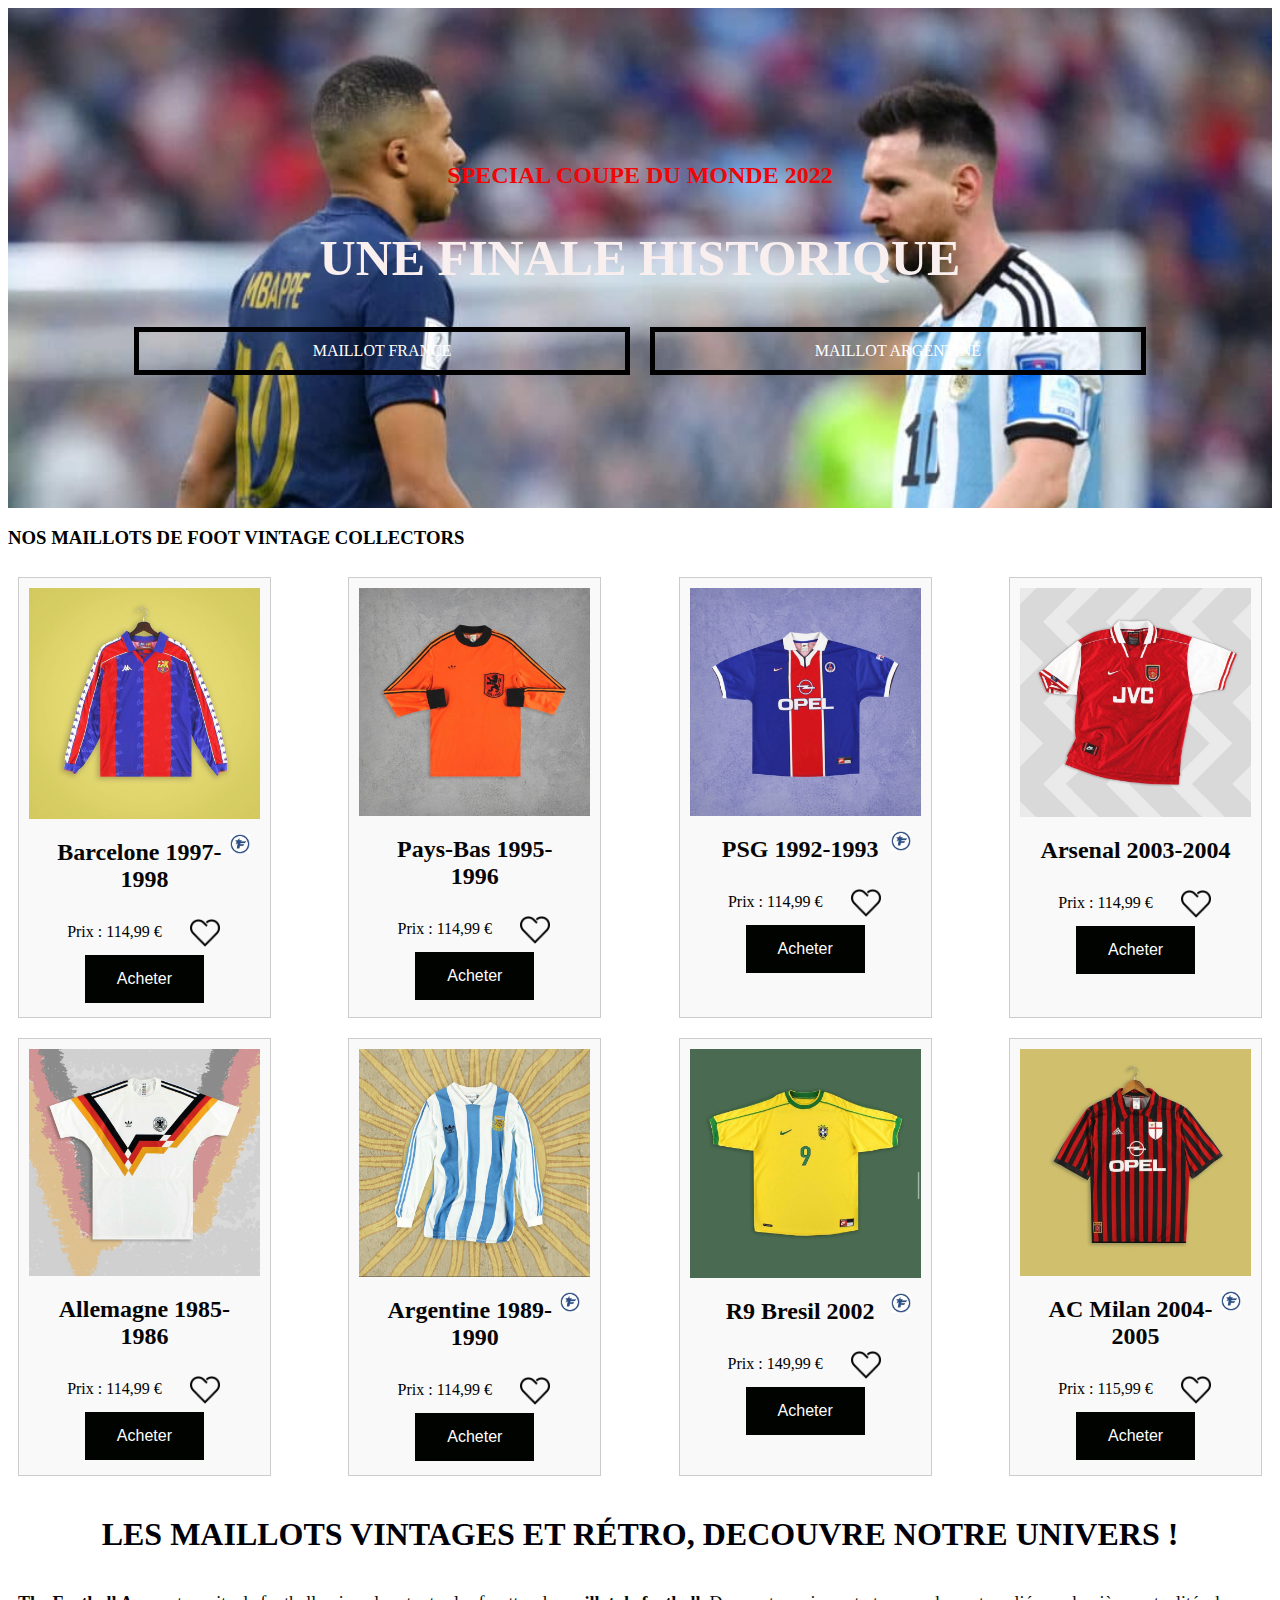
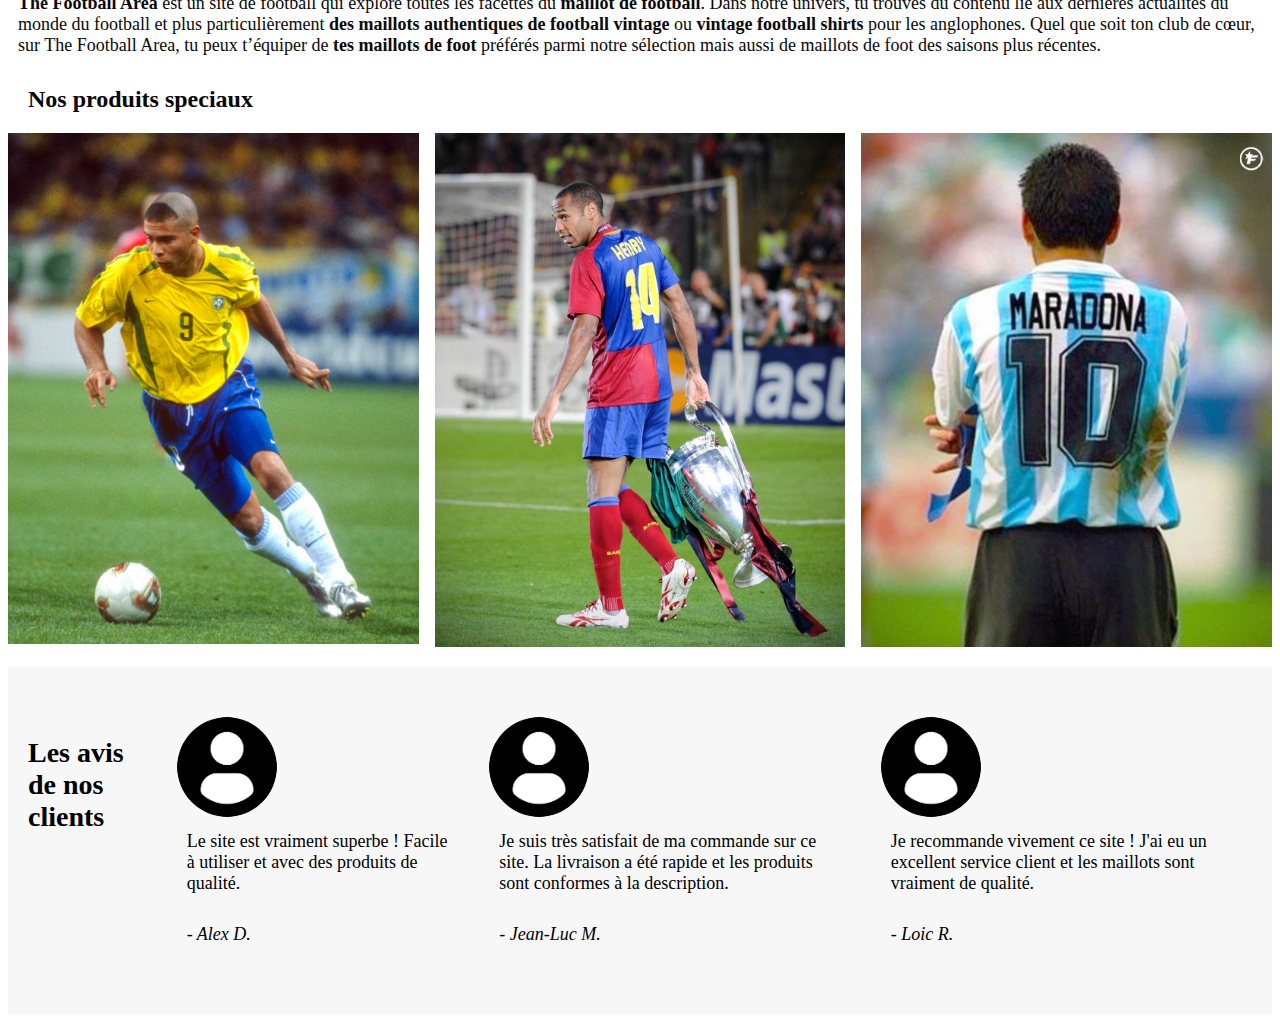
<file: index.html>
<!DOCTYPE html>
<html lang="fr">
  <html>

<head>
  <meta charset="UTF-8">
  <title>Accueil</title>
  <link rel="stylesheet" href="style.css">
</head>
<body>
  <!--*************************************************************************************-->
 <!--Premier contact avec la page d'accueil-->
     <div class="image-background"><!-- l'image en fond -->
        <strong><h2 style="color: rgb(239, 6, 6)">SPECIAL COUPE DU MONDE 2022</h2></strong>
        <h1 style="font-size: 50px;">UNE FINALE HISTORIQUE</h1>
        <div class="conteneur">
          <div class="box"><!-- les cases -->
            <a href="lien1.html" style="text-decoration: none;">
                <p style="color: white;">MAILLOT FRANCE</p>
             </a>
          </div>
          <div class="box">
            <a href="lien2.html" style="text-decoration: none;">
                <p style="color: white;">MAILLOT ARGENTINE</p>
             </a>
          </div>
        </div>
     </div>
     <!--*************************************************************************************-->
      <!-- les produits -->
    <h3>NOS MAILLOTS DE FOOT VINTAGE COLLECTORS</h3>
    <div class="produit-conteneur">
        <div class="produit">
          <img src="images/barca_retro.jpg" alt="FC Barcelone 1997-1998">
          <div class="logo-and-text">
            <img src="images/logo.jpeg" alt="Logo">
            <h2>Barcelone 1997-1998</h2>
          </div>
          <div class="favoris-et-text">
            <img src="images/favorimage.png" alt="coeurFavoris">
            <p class="price">Prix : 114,99 €</p>
          </div>
          <button>Acheter</button>
        </div>

        <div class="produit">
          <img src="images/paysbas_retro.jpg" alt="Pays-Bas 1995-1996">
          <h2>Pays-Bas 1995-1996</h2>
          <div class="favoris-et-text">
            <img src="images/favorimage.png" alt="coeurFavoris">
            <p class="price">Prix : 114,99 €</p>
          </div>
          <button>Acheter</button>
        </div>

        <div class="produit">
          <img src="images/psg_retro.jpg" alt="PSG 1992-1993">
          <div class="logo-and-text">
            <img src="images/logo.jpeg" alt="Logo">
              <h2>PSG 1992-1993</h2>
            </div>
            <div class="favoris-et-text">
              <img src="images/favorimage.png" alt="coeurFavoris">
              <p class="price">Prix : 114,99 €</p>
            </div>
            <button>Acheter</button>
          </div>

        <div class="produit">
          <img src="images/arsenal_retro.jpg" alt="Arsenal 2003-2004">
          <h2>Arsenal 2003-2004</h2>
          <div class="favoris-et-text">
            <img src="images/favorimage.png" alt="coeurFavoris">
            <p class="price">Prix : 114,99 €</p>
          </div>
          <button>Acheter</button>
        </div>

        <div class="produit">
          <img src="images/allemagne.jpg" alt="Allemagne 1985-1986">
            <h2>Allemagne 1985-1986</h2>
          <div class="favoris-et-text">
            <img src="images/favorimage.png" alt="coeurFavoris">
            <p class="price">Prix : 114,99 €</p>
          </div>
          <button>Acheter</button>
        </div>

        <div class="produit">
            <img src="images/argentine_retro.jpg" alt="Argentine 1989-1990">
            <div class="logo-and-text">
              <img src="images/logo.jpeg" alt="Logo">
              <h2>Argentine 1989-1990</h2>
            </div>
            <div class="favoris-et-text">
              <img src="images/favorimage.png" alt="coeurFavoris">
              <p class="price">Prix : 114,99 €</p>
            </div>
            <button>Acheter</button>
          </div>

          <div class="produit">
            <img src="images/bresil_r9_retro.jpg" alt="R9 Bresil 2002">
            <div class="logo-and-text">
              <img src="images/logo.jpeg" alt="Logo">
              <h2>R9 Bresil 2002</h2>
            </div>
            <div class="favoris-et-text">
              <img src="images/favorimage.png" alt="coeurFavoris">
              <p class="price">Prix : 149,99 €</p>
            </div>
            <button>Acheter</button>
          </div>

          <div class="produit">
            <img src="images/milan_retro.jpg" alt="AC Milan 2004-2005">
           <!-- <p>Description du produit 5</p>-->
           <div class="logo-and-text">
            <img src="images/logo.jpeg" alt="Logo">
            <h2>AC Milan 2004-2005</h2>
          </div>
          <div class="favoris-et-text">
            <img src="images/favorimage.png" alt="coeurFavoris">
            <p class="price">Prix : 115,99 €</p>
          </div>
          <button>Acheter</button>
           <!-- <p class="price">Prix : 24,99 €</p>-->
          </div>
        <!-- Ajoutez plus de produits ici -->
      </div>
      <h1 style ="text-align:center"><p style ="color:rgb(0, 0, 9)">LES MAILLOTS VINTAGES ET RÉTRO, DECOUVRE NOTRE UNIVERS ! </h1>
        <p style ="color:rgb(9, 9, 9); font-size:large"><strong>The Football Area</strong> est un site de football qui explore toutes les facettes du
            <strong>maillot de football</strong>. Dans notre univers, tu trouves du contenu lié aux dernières actualités du monde du football et plus particulièrement
            <strong> des maillots authentiques de football vintage</strong> ou<strong> vintage football shirts</strong> pour les anglophones. Quel que soit ton club de cœur,
                 sur The Football Area, tu peux t’équiper de <strong>tes maillots de foot</strong> préférés parmi notre sélection mais aussi de maillots de foot des saisons plus récentes. 
            </p>


    <div>
      <h2>Nos produits speciaux</h2>
      <div class="produit-speciaux">
        <div class="produit-item">
            <img src="images/R9_1.JPG" alt="produit1">
            <div class="overlay">
              <h3>R9 "EL PHENOMENO"</h3>
              <a href="produit1.html" class="btn-decouvrir">Découvrir</a>
            </div>
        </div>
        <div class="produit-item">
            <img src="images/henry.JPG" alt="produit2">
            <div class="overlay">
              <h3>"TITI" HENRY</h3>
              <a href="produit2.html" class="btn-decouvrir">Découvrir</a>
            </div>
        </div>
        <div class="produit-item">
            <img src="images/maradona10.JPG" alt="produit3">
            <div class="overlay">
              <h3>"EL PIBE DE ORO"</h3>
              <a href="produit3.html" class="btn-decouvrir">Découvrir</a>
            </div>
        </div>
      </div>
    </div>

            <div class="avis-conteneur">
              <h2>Les avis de nos clients</h2>
              <div class="avis">
                <img src="images/pp.jpeg" alt="Photo de profil du client">
                <div class="avis-text">
                  <p>Le site est vraiment superbe ! Facile à utiliser et avec des produits de qualité.</p>
                  <p class="avis-auteur">- Alex D.</p>
                </div>
              </div>
              <div class="avis">
                <img src="images/pp.jpeg" alt="Photo de profil du client">
                <div class="avis-text">
                  <p>Je suis très satisfait de ma commande sur ce site. La livraison a été rapide et les produits sont conformes à la description.</p>
                  <p class="avis-auteur">- Jean-Luc M.</p>
                </div>
              </div>
              <div class="avis">
                <img src="images/pp.jpeg" alt="Photo de profil du client">
                <div class="avis-text">
                  <p>Je recommande vivement ce site ! J'ai eu un excellent service client et les maillots sont vraiment de qualité.</p>
                  <p class="avis-auteur">- Loic R.</p>
                </div>
              </div>           
            </div>            
            
            
            
          <!--  <section class="newsletter">-->
                <!-- Titre de la section 
                <h2 class="newsletter-title">Inscrivez-vous à notre newsletter</h2>-->
                <!-- Formulaire d'inscription 
                <form class="newsletter-form" action="#" method="post">-->
                  <!-- Label pour le champ email 
                  <label for="email" class="newsletter-label">Votre adresse e-mail :</label>-->
                  <!-- Champ email avec validation requise -->
                 <!--- <input type="email" id="email" name="email" class="newsletter-input" placeholder="Entrez votre adresse e-mail" required>-->
                  <!-- Bouton pour s'inscrire 
                  <button type="submit" class="newsletter-button">S'inscrire</button>
                </form>-->
                <!-- Texte descriptif -->
               <!--- <p class="newsletter-description">Abonnez-vous à notre newsletter pour recevoir nos dernières offres et actualités par e-mail.</p>
            </section>-->         
</body>
</html>
</file>
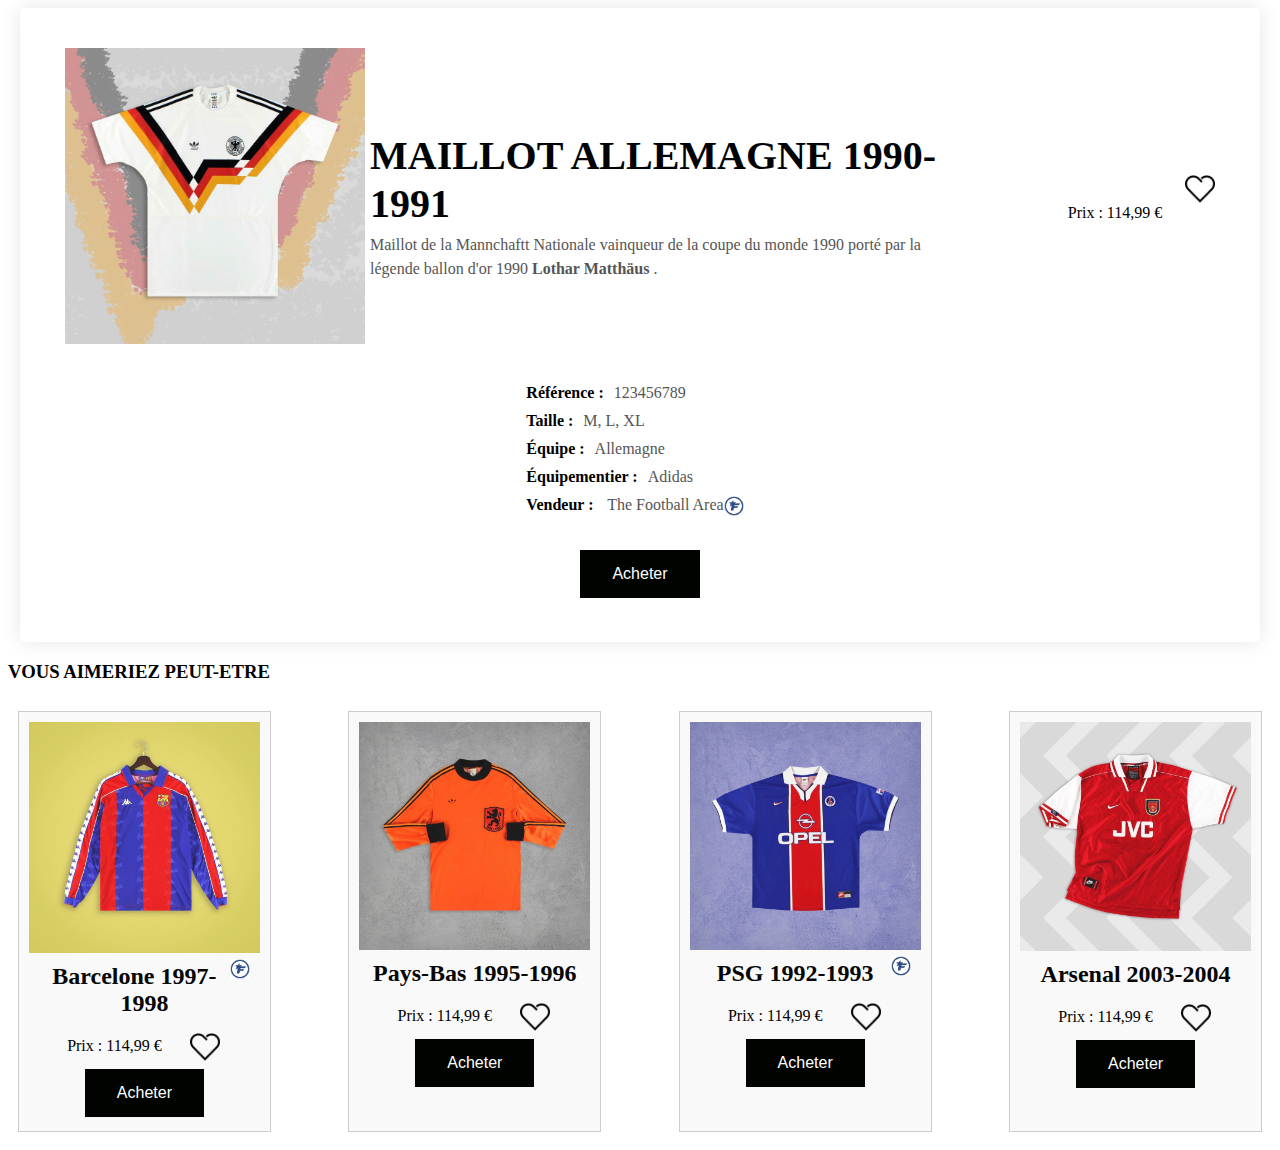
<file: pageProduit.html>
<!DOCTYPE html>
<html lang="fr">
<head>
	<meta charset="UTF-8">
	<meta name="viewport" content="width=device-width, initial-scale=1.0">
	<title>Titre de la page - Nom du produit</title>
    <link rel="stylesheet" href="style-page-produit.css">
</head>
<body>
	<div class="conteneur">
		<img src="images/allemagne.jpg" alt="Maillot Allemagne 1990">
        <div class="description">
            <h1>Maillot Allemagne 1990-1991</h1>
		    <p>Maillot de la Mannchaftt Nationale vainqueur de la coupe du monde 1990 porté par la légende ballon d'or 1990 <strong>Lothar Matthäus</strong> . </p>
        </div>
        <div class="favoris2-et-text2">
            <img src="images/favorimage.png" alt="coeurFavoris">
             <p class="price">Prix : 114,99 €</p>
        </div>
       <!-- <div class="price">99,99€</div>
		<button>Acheter</button>-->
        <!-- Attributs du produit -->
        <div class="attributs">
            <div class="attribut">
                <span class="attribut-nom">Référence :</span> <span class="attribut-valeur">123456789</span> <!--span pour styliser le nom et la valeur-->
            </div>
            <div class="attribut">
                <span class="attribut-nom">Taille :</span> <span class="attribut-valeur">M, L, XL</span>
            </div>
            <div class="attribut">
                <span class="attribut-nom">Équipe :</span> <span class="attribut-valeur">Allemagne</span>
            </div>
            <div class="attribut">
                <span class="attribut-nom">Équipementier :</span> <span class="attribut-valeur">Adidas</span>
            </div>
            <div class="attribut">
                <div class="logo2-and-text2">
                    <img src="images/logo.jpeg" alt="Logo">
                    <span class="attribut-nom">Vendeur :</span> <span class="attribut-valeur">The Football Area</span>
                </div>
            </div>
            <button>Acheter</button>

        </div>
	</div>
    <h3>VOUS AIMERIEZ PEUT-ETRE</h3>
    <div class="produit-conteneur">
        <div class="produit">
          <img src="images/barca_retro.jpg" alt="Barcelone 1997-1998">
          <div class="logo-and-text">
            <img src="images/logo.jpeg" alt="Logo">
            <h2>Barcelone 1997-1998</h2>
          </div>
          <div class="favoris-et-text">
            <img src="images/favorimage.png" alt="coeurFavoris">
            <p class="price">Prix : 114,99 €</p>
          </div>
          <button>Acheter</button>
        </div>

        <div class="produit">
          <img src="images/paysbas_retro.jpg" alt="Pays-Bas 1995-1996">
          <h2>Pays-Bas 1995-1996</h2>
          <div class="favoris-et-text">
            <img src="images/favorimage.png" alt="coeurFavoris">
            <p class="price">Prix : 114,99 €</p>
          </div>
          <button>Acheter</button>
        </div>

        <div class="produit">
          <img src="images/psg_retro.jpg" alt="PSG 1992-1993">
          <div class="logo-and-text">
            <img src="images/logo.jpeg" alt="Logo">
              <h2>PSG 1992-1993</h2>
            </div>
            <div class="favoris-et-text">
              <img src="images/favorimage.png" alt="coeurFavoris">
              <p class="price">Prix : 114,99 €</p>
            </div>
            <button>Acheter</button>
          </div>


        <div class="produit">
          <img src="images/arsenal_retro.jpg" alt="Arsenal 2003-2004">
          <h2>Arsenal 2003-2004</h2>
          <div class="favoris-et-text">
            <img src="images/favorimage.png" alt="coeurFavoris">
            <p class="price">Prix : 114,99 €</p>
          </div>
          <button>Acheter</button>
        </div>
    </div>
</body>
</html>
</file>
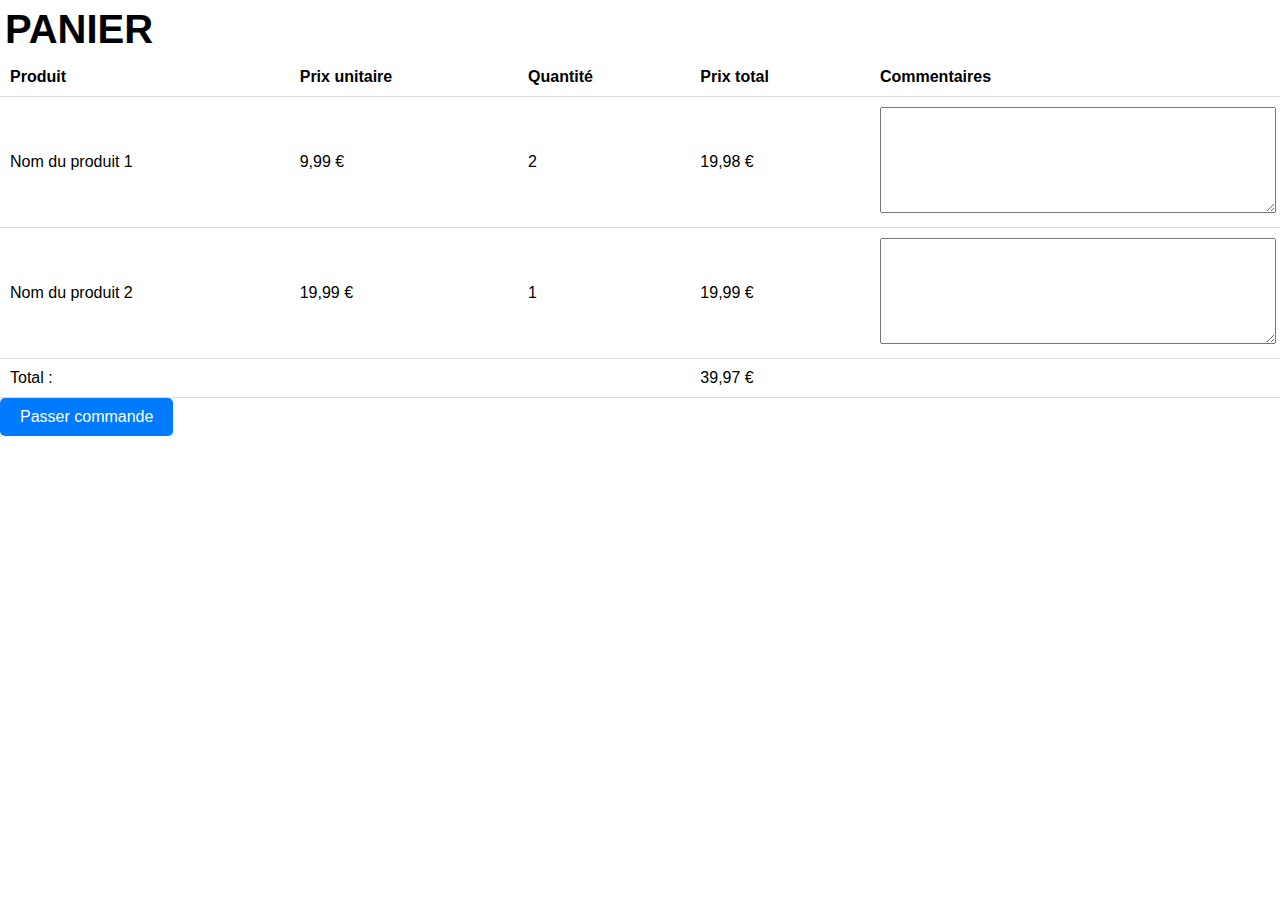
<file: panier.html>
<!DOCTYPE html>
<html lang="fr">
  <head>
    <meta charset="UTF-8">
    <title>Panier - Mon site web</title>
    <style>
        body {
            font-family: sans-serif;
            margin: 0;
            padding: 0;
        }
        h1 {
            font-size: 40px;
            font-weight: bold;
            margin-bottom: 20px;
            text-transform: uppercase;
            color: #000305;
            line-height: 1.2;
            margin: 5px;
        }
        table {
            border-collapse: collapse;
            width: 100%;
        }
        th, td {
            padding: 10px;
            text-align: left;
            border-bottom: 1px solid #ddd;
        }
        textarea {
            width: 100%;
            height: 100px;
        }
        button {
            background-color: #007aff;
            color: #fff;
            border: none;
            padding: 10px 20px;
            border-radius: 5px;
            font-size: 16px;
            cursor: pointer;
        }
    </style>
  </head>
  <body>
    <h1>Panier</h1>
    <table>
      <thead>
        <tr>
          <th>Produit</th>
          <th>Prix unitaire</th>
          <th>Quantité</th>
          <th>Prix total</th>
          <th>Commentaires</th>
        </tr>
      </thead>
      <tbody>
        <tr>
          <td>Nom du produit 1</td>
          <td>9,99 €</td>
          <td>2</td>
          <td>19,98 €</td>
          <td><textarea name="comment1"></textarea></td>
        </tr>
        <tr>
          <td>Nom du produit 2</td>
          <td>19,99 €</td>
          <td>1</td>
          <td>19,99 €</td>
          <td><textarea name="comment2"></textarea></td>
        </tr>
        <tr>
          <td colspan="3">Total :</td>
          <td>39,97 €</td>
          <td></td>
        </tr>
      </tbody>
    </table>
    <form action="traitement.php" method="post">
      <button type="submit">Passer commande</button>
    </form>
  </body>
</html>
</file>
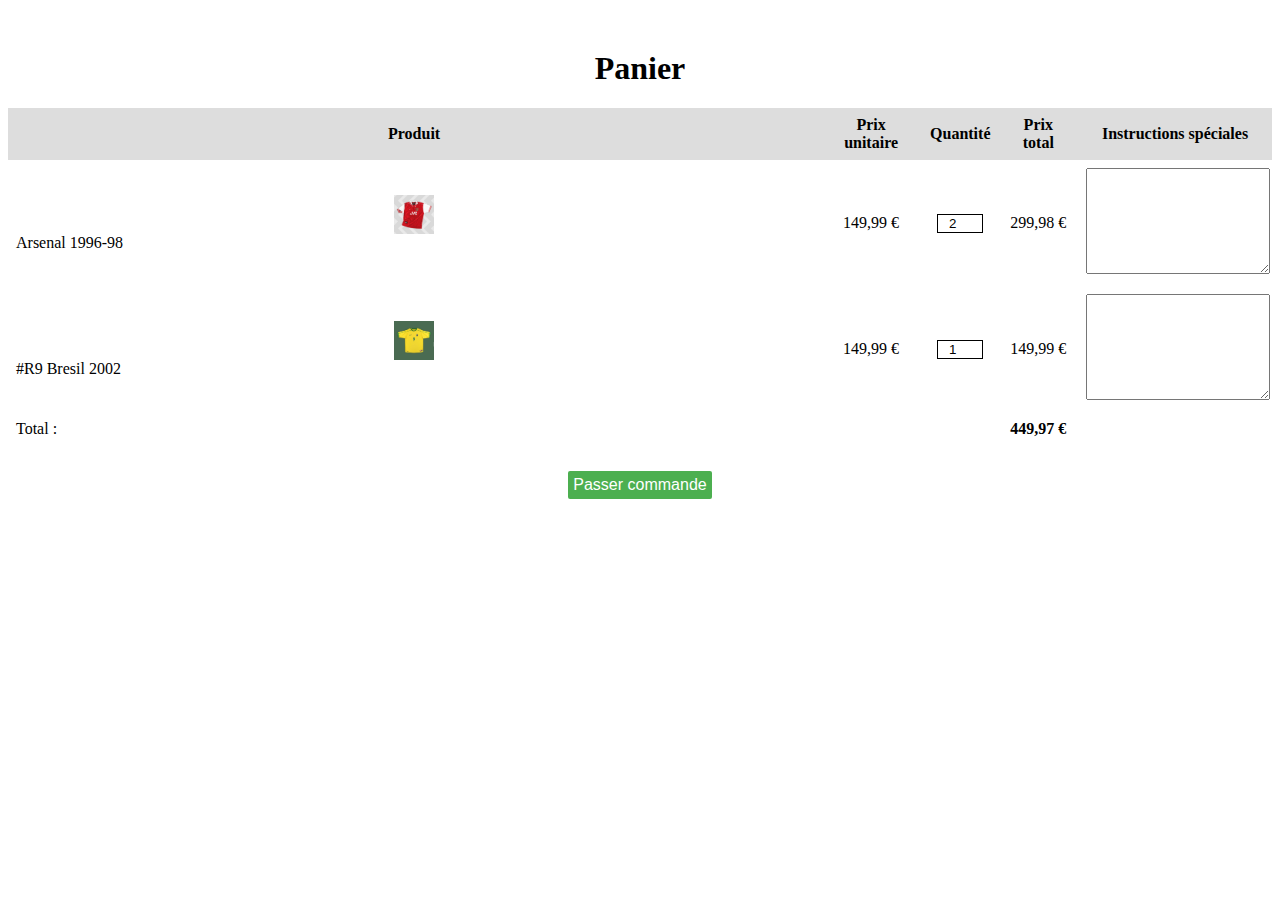
<file: panier2.html>
<!DOCTYPE html>
<html lang="fr">
  <head>
    <meta charset="UTF-8">
    <title>Panier - Mon site web</title>
       <link rel="stylesheet" href="style-panier.css">
     
  </head>
  <body>
    <h1>Panier</h1>
    <table>
      <thead>  <!-- pour le titre de chaque colonne-->
        <tr>
          <th>Produit</th> <!--pour les en-têtes de chaque colonne-->
          <th>Prix unitaire</th>
          <th>Quantité</th>
          <th>Prix total</th>
          <th>Instructions spéciales</th>
        </tr>
      </thead>
      <tbody> <!--pour le corps de chaque colonne-->
        <tr>
          <td>
            <img src="images/arsenal_retro.jpg" alt="Arsenal 1996-98">
            <div>Arsenal 1996-98</div>
          </td>
          <td>149,99 €</td>
          <td class="quantite">
          <!-- <button type="button" onclick="decrement(this)">-</button>-->
            <input type="number" name="quantite1" value="2">
            <!--<button type="button" onclick="increment(this)">+</button>-->
          </td>
          <td>299,98 €</td>
          <td><textarea name="commentaire1"></textarea></td> 
        </tr>
        <tr>
          <td>
            <img src="images/bresil_r9_retro.jpg" alt="Nom du produit 2">
            <div>#R9 Bresil 2002</div>
          </td>
          <td>149,99 €</td>
          <td class="quantite">
           <!-- <button type="button" onclick="decrement(this)">-</button>-->
            <input type="number" name="quantite2" value="1">
            <!--<button type="button" onclick="increment(this)">+</button>-->
          </td>
          <td>149,99 €</td>
          <td><textarea name="commentaire2"></textarea></td>
        </tr>
        <tr>
          <td colspan="3">Total :</td>  <!--pour que "Total" s'etende sur les 3 premikères colonnes soient vides; en plus il sera à gauche car first child-->
          <td>449,97 €</td>
         <!-- <td></td>-->
        </tr>
      </tbody>
    </table>
   <!--<form action="traitement.php" method="post"></form>-->
      <button type="submit">Passer commande</button>
  <!-- </form>-->
  </body>
</html>
</file>
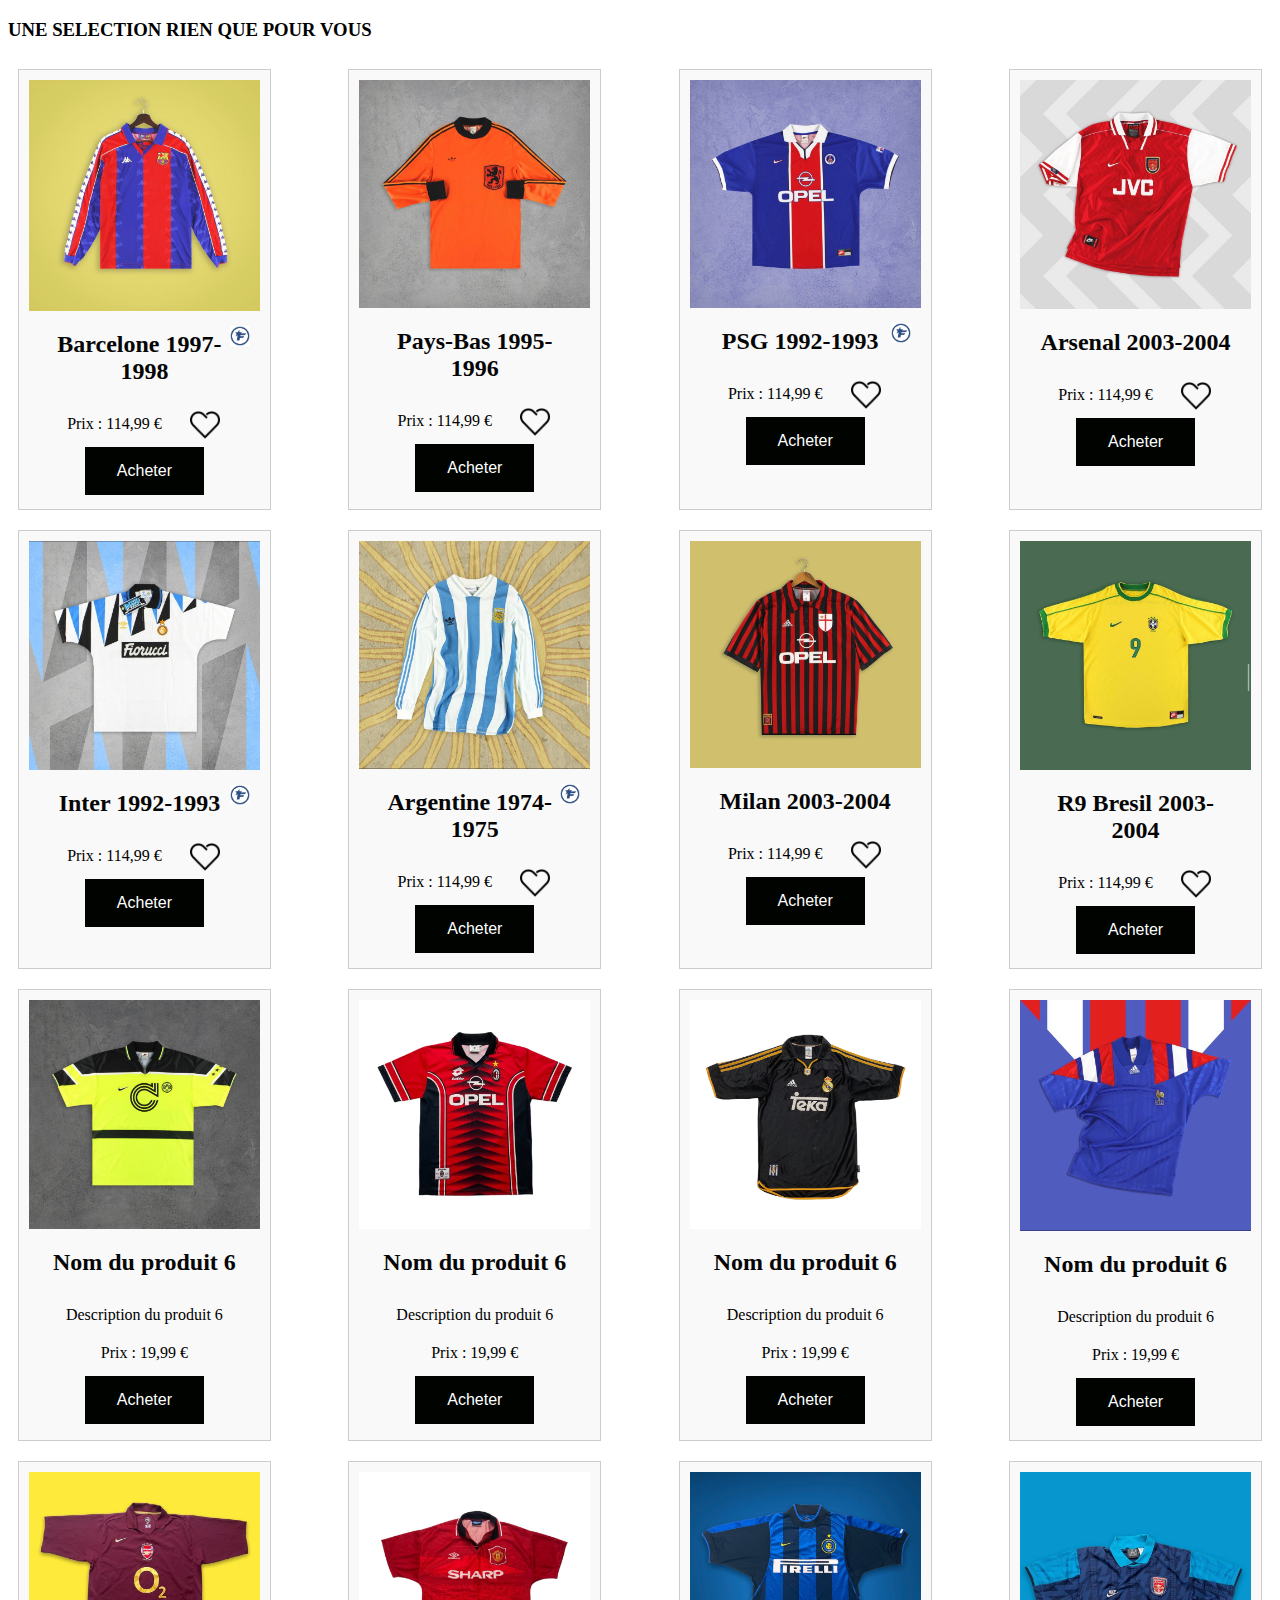
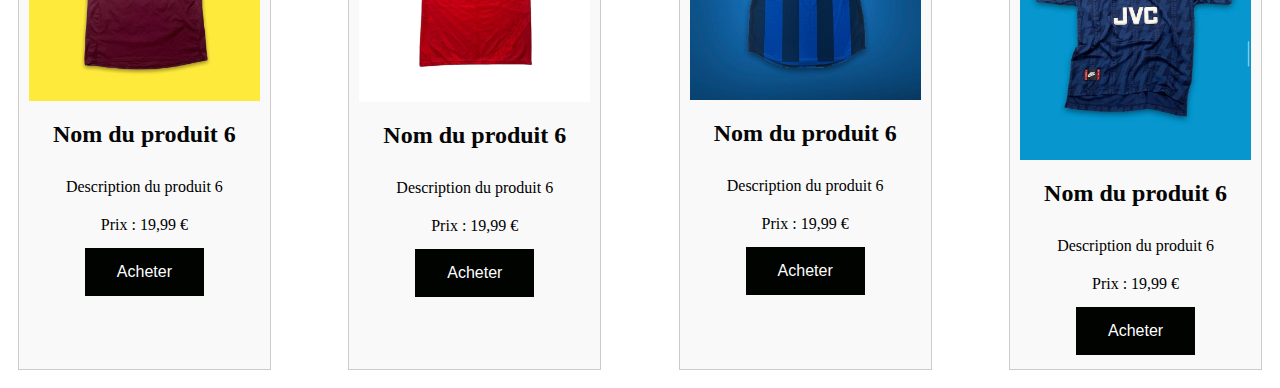
<file: produits.html>
<!DOCTYPE html>
<html lang="en">
<head>
    <meta charset="UTF-8">
    <meta http-equiv="X-UA-Compatible" content="IE=edge">
    <meta name="viewport" content="width=device-width, initial-scale=1.0">
    <!--<link rel="stylesheet" href="https://cdnjs.cloudflare.com/ajax/libs/font-awesome/5.15.3/css/all.min.css" integrity="sha512-lSvA4ZwW8+i19l2QPk+4zvJzC1tPHh63OjEhpFxmIhD/JUBwLIETTVtjM61bRO4oJzX9tCC8c0sHq/UlIMsGZQ==" crossorigin="anonymous" referrerpolicy="no-referrer" />-->

    <title>Page des produits</title>
    <link rel="stylesheet" href="style.css">
   
</head>
<body>
    <h3>UNE SELECTION RIEN QUE POUR VOUS</h3>
    <div class="produit-conteneur">
        <div class="produit">
          <img src="images/barca_retro.jpg" alt="Barcelone 1997-1998">
          <div class="logo-and-text">
            <img src="images/logo.jpeg" alt="Logo">
            <h2>Barcelone 1997-1998</h2>
          </div>
          <div class="favoris-et-text">
            <img src="images/favorimage.png" alt="coeurFavoris">
            <p class="price">Prix : 114,99 €</p>
          </div>
          <button>Acheter</button>
        </div>

        <div class="produit">
          <img src="images/paysbas_retro.jpg" alt="Pays-Bas 1995-1996">
          <h2>Pays-Bas 1995-1996</h2>
          <div class="favoris-et-text">
            <img src="images/favorimage.png" alt="coeurFavoris">
            <p class="price">Prix : 114,99 €</p>
          </div>
          <button>Acheter</button>
        </div>

        <div class="produit">
          <img src="images/psg_retro.jpg" alt="PSG 1992-1993">
          <div class="logo-and-text">
            <img src="images/logo.jpeg" alt="Logo">
              <h2>PSG 1992-1993</h2>
            </div>
            <div class="favoris-et-text">
              <img src="images/favorimage.png" alt="coeurFavoris">
              <p class="price">Prix : 114,99 €</p>
            </div>
            <button>Acheter</button>
          </div>


        <div class="produit">
          <img src="images/arsenal_retro.jpg" alt="Arsenal 2003-2004">
          <h2>Arsenal 2003-2004</h2>
          <div class="favoris-et-text">
            <img src="images/favorimage.png" alt="coeurFavoris">
            <p class="price">Prix : 114,99 €</p>
          </div>
          <button>Acheter</button>
        </div>

        <div class="produit">
            <img src="images/inter_retro.jpg" alt="Inter 1992-1993">
            <div class="logo-and-text">
              <img src="images/logo.jpeg" alt="Logo">
                <h2>Inter 1992-1993</h2>
              </div>
              <div class="favoris-et-text">
                <img src="images/favorimage.png" alt="coeurFavoris">
                <p class="price">Prix : 114,99 €</p>
              </div>
              <button>Acheter</button>
            </div>

        <div class="produit">
            <img src="images/argentine_retro.jpg" alt="Argentine 1974-1975">
            <div class="logo-and-text">
              <img src="images/logo.jpeg" alt="Logo">
                <h2>Argentine 1974-1975</h2>
              </div>
              <div class="favoris-et-text">
                <img src="images/favorimage.png" alt="coeurFavoris">
                <p class="price">Prix : 114,99 €</p>
              </div>
              <button>Acheter</button>
            </div>

        <div class="produit">
              <img src="images/milan_retro.jpg" alt="Milan 2003-2004">
              <h2>Milan 2003-2004</h2>
              <div class="favoris-et-text">
                <img src="images/favorimage.png" alt="coeurFavoris">
                <p class="price">Prix : 114,99 €</p>
              </div>
              <button>Acheter</button>
            </div>

        <div class="produit">
              <img src="images/bresil_r9_retro.jpg" alt="R9 Bresil 2003-2004">
              <h2>R9 Bresil 2003-2004</h2>
              <div class="favoris-et-text">
                <img src="images/favorimage.png" alt="coeurFavoris">
                <p class="price">Prix : 114,99 €</p>
              </div>
              <button>Acheter</button>
        </div>
        <div class="produit">
              <img src="images/dortmund (1).jpg" alt="Nom du produit 6">
              <h2>Nom du produit 6</h2>
              <p>Description du produit 6</p>
              <p class="price">Prix : 19,99 €</p>
              <button>Acheter</button>
        </div>
        <div class="produit">
              <img src="images/milan1.jpg" alt="Nom du produit 6">
              <h2>Nom du produit 6</h2>
              <p>Description du produit 6</p>
              <p class="price">Prix : 19,99 €</p>
              <button>Acheter</button>
        </div>
        <div class="produit">
              <img src="images/real.jpg" alt="Nom du produit 6">
              <h2>Nom du produit 6</h2>
              <p>Description du produit 6</p>
              <p class="price">Prix : 19,99 €</p>
              <button>Acheter</button>
        </div>
        <div class="produit">
              <img src="images/france.jpg" alt="Nom du produit 6">
              <h2>Nom du produit 6</h2>
              <p>Description du produit 6</p>
              <p class="price">Prix : 19,99 €</p>
              <button>Acheter</button>
        </div>
        <div class="produit">
              <img src="images/arsenal1.jpg" alt="Nom du produit 6">
              <h2>Nom du produit 6</h2>
              <p>Description du produit 6</p>
              <p class="price">Prix : 19,99 €</p>
              <button>Acheter</button>
        </div>
        <div class="produit">
              <img src="images/manu.jpg" alt="Nom du produit 6">
              <h2>Nom du produit 6</h2>
              <p>Description du produit 6</p>
              <p class="price">Prix : 19,99 €</p>
              <button>Acheter</button>
        </div>
        <div class="produit">
              <img src="images/inter1.jpg" alt="Nom du produit 6">
              <h2>Nom du produit 6</h2>
              <p>Description du produit 6</p>
              <p class="price">Prix : 19,99 €</p>
              <button>Acheter</button>
        </div>
        <div class="produit">
              <img src="images/arsenal2.jpg" alt="Nom du produit 6">
              <h2>Nom du produit 6</h2>
              <p>Description du produit 6</p>
              <p class="price">Prix : 19,99 €</p>
              <button>Acheter</button>
        </div>
    </div>
</body>
</html>
</file>
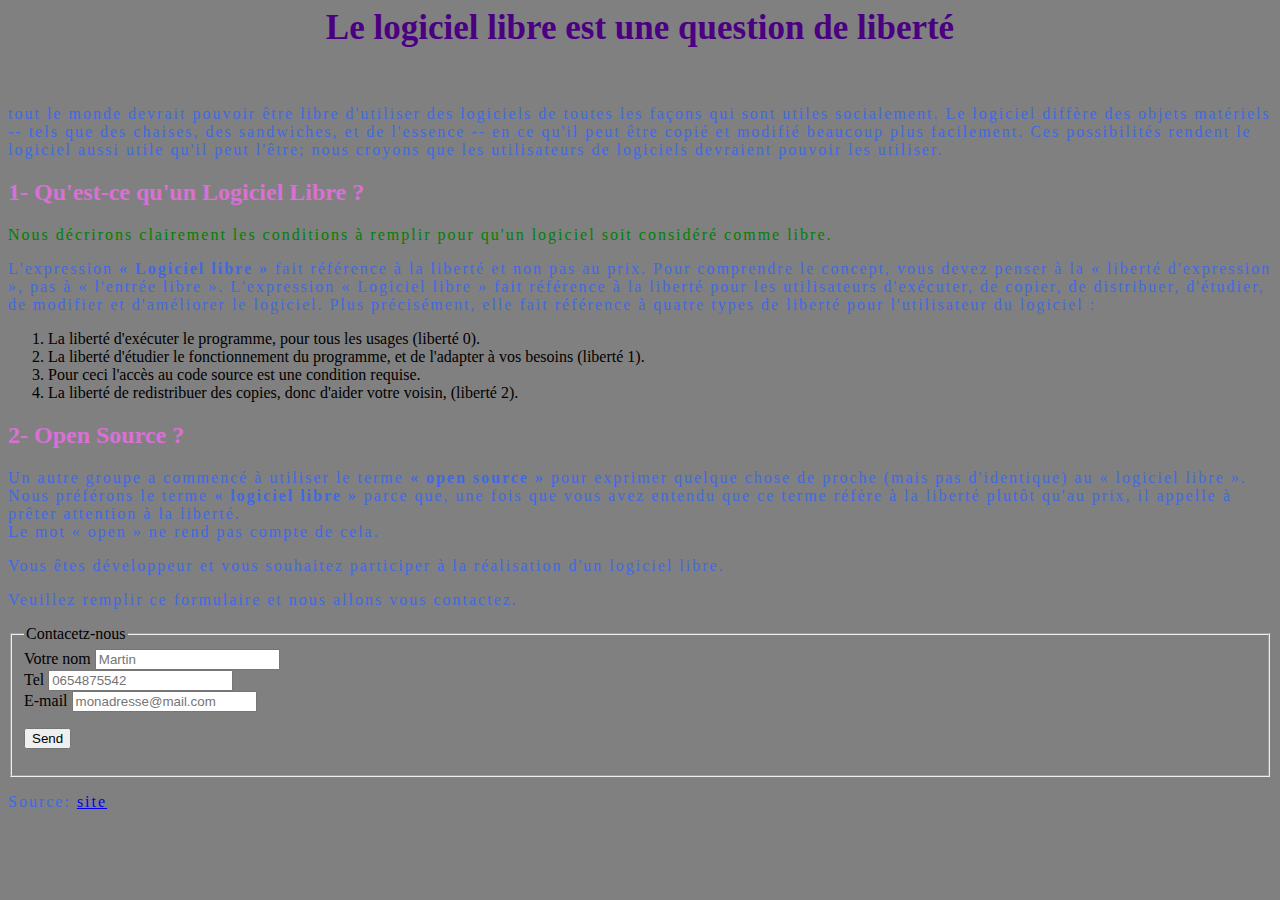
<file: Atelier 1 css/testcss.html>
<html>
<head>
<link rel="stylesheet" type="text/css" href="inscription.css">
<title> Atelier 1 </title>

</head>
<body>
<h1>Le logiciel libre est une question de liberté </h1> <br/>

<p>tout le monde devrait pouvoir être libre d'utiliser 
des logiciels de toutes les façons qui sont utiles socialement. 
Le logiciel diffère des objets matériels -- 
tels que des chaises, des sandwiches, et de l'essence -- 
en ce qu'il peut être copié et modifié beaucoup plus facilement. 
Ces possibilités rendent le logiciel aussi utile qu'il peut 
l'être; nous croyons que les utilisateurs de logiciels 
devraient pouvoir les utiliser.</p>
<h2 >1- Qu'est-ce qu'un Logiciel Libre ? </h2>
<p style ="color:green">Nous décrirons clairement les conditions à remplir pour qu'un 
logiciel soit considéré comme libre. </p>
<p> L'expression <strong>« Logiciel libre »</strong> fait référence à la 
liberté et non pas au prix. Pour comprendre le concept, 
vous devez penser à la « liberté d'expression », 
pas à « l'entrée libre ».

L'expression « Logiciel libre » fait référence à la 
liberté pour les utilisateurs d'exécuter, de copier, 
de distribuer, d'étudier, de modifier et d'améliorer 
le logiciel. Plus précisément, elle fait référence à 
quatre types de liberté pour l'utilisateur du logiciel :
<ol>
<li>La liberté d'exécuter le programme, pour tous les usages (liberté 0). 
<li>La liberté d'étudier le fonctionnement du programme, et de l'adapter à vos besoins (liberté 1). 
<li>Pour ceci l'accès au code source est une condition requise. 
<li>La liberté de redistribuer des copies, donc d'aider votre voisin, (liberté 2).   </p>
</ol>
<h2 style ="text-align:left">2- Open Source ?</h2>
<p>Un autre groupe a commencé à utiliser 
le terme <strong>« open source »</strong> pour exprimer quelque 
chose de proche (mais pas d'identique) au « logiciel libre ».
Nous préférons le terme <strong>« logiciel libre »</strong> parce que, une fois 
que vous avez entendu que ce terme réfère à la liberté plutôt 
qu'au prix, il appelle à prêter attention à la liberté. 
<br/>Le mot « open » ne rend pas compte de cela.
<p>Vous êtes développeur et vous souhaitez participer à la réalisation d'un logiciel libre.</p>
<p>Veuillez remplir ce formulaire et nous allons vous contactez.</p>
<div class="contactez-nous">
<form>
<fieldset>
<legend> Contacetz-nous </legend>
<form action="/page-traitement-donnees" method="post">
<div>
<label for="nom">Votre nom</label>
<input type="text" id="nom" name="nom" placeholder="Martin" required>
<br/>
<label for="telephone">Tel</label>
<input type="telephone" id="telephone" name="telephone" placeholder="0654875542" required>
<br/>
<label for="email">E-mail</label>
<input type="email" id="email" name="email" placeholder="monadresse@mail.com" required>
</div>
<p><input type="submit" value="Send"></p>
</fieldset>
</form>
<p> Source: <a href="http://www.gnu.org/philosophy/philosophy.fr.html">site</a>
</html>
</file>
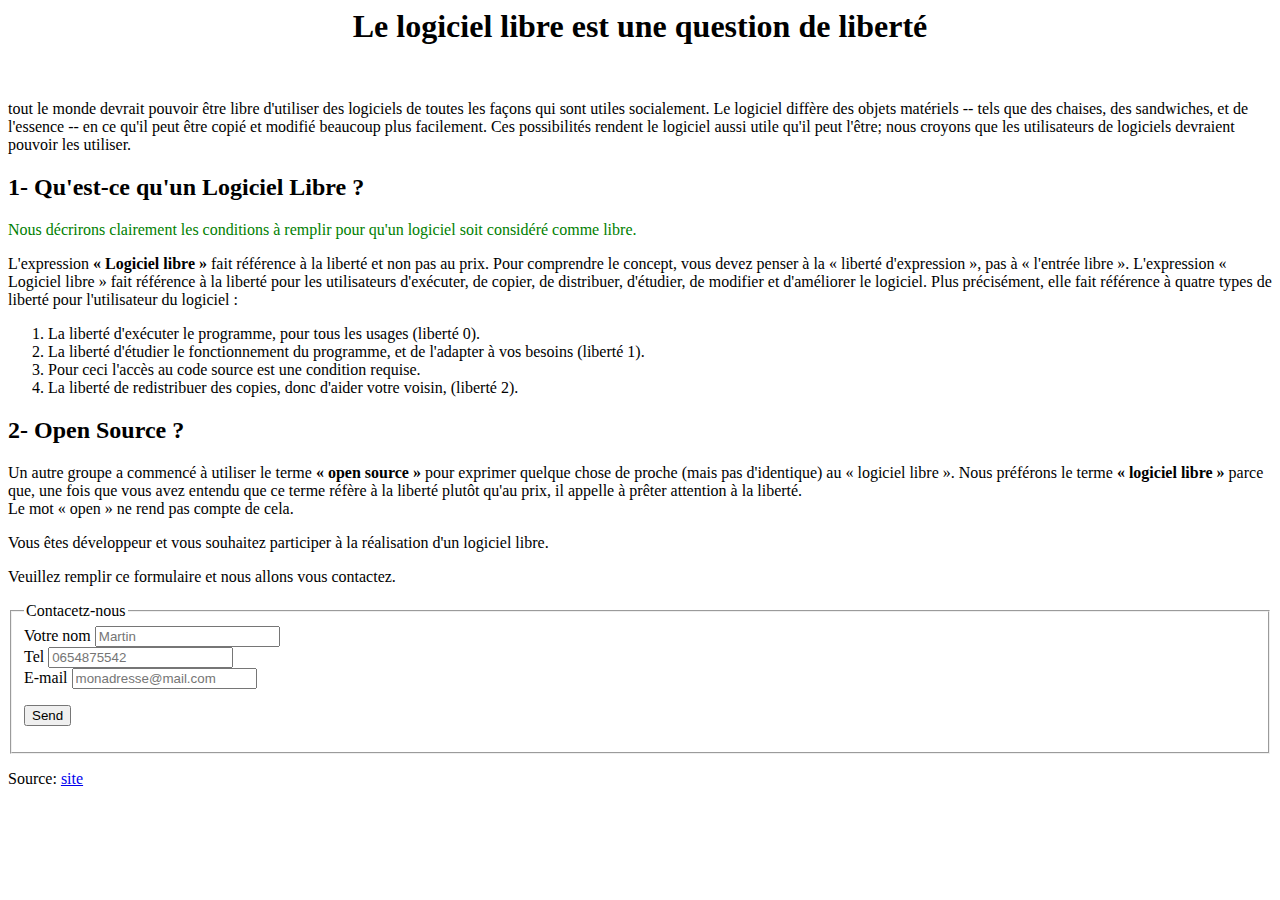
<file: atelier 3/test.html>
<html>
<head>
<title> Atelier 1 </title>

</head>
<body>
<h1 style ="text-align:center">Le logiciel libre est une question de liberté </h1> <br/>

<p>tout le monde devrait pouvoir être libre d'utiliser 
des logiciels de toutes les façons qui sont utiles socialement. 
Le logiciel diffère des objets matériels -- 
tels que des chaises, des sandwiches, et de l'essence -- 
en ce qu'il peut être copié et modifié beaucoup plus facilement. 
Ces possibilités rendent le logiciel aussi utile qu'il peut 
l'être; nous croyons que les utilisateurs de logiciels 
devraient pouvoir les utiliser.</p>
<h2 >1- Qu'est-ce qu'un Logiciel Libre ? </h2>
<p style ="color:green">Nous décrirons clairement les conditions à remplir pour qu'un 
logiciel soit considéré comme libre. </p>
<p> L'expression <strong>« Logiciel libre »</strong> fait référence à la 
liberté et non pas au prix. Pour comprendre le concept, 
vous devez penser à la « liberté d'expression », 
pas à « l'entrée libre ».

L'expression « Logiciel libre » fait référence à la 
liberté pour les utilisateurs d'exécuter, de copier, 
de distribuer, d'étudier, de modifier et d'améliorer 
le logiciel. Plus précisément, elle fait référence à 
quatre types de liberté pour l'utilisateur du logiciel :
<ol>
<li>La liberté d'exécuter le programme, pour tous les usages (liberté 0). 
<li>La liberté d'étudier le fonctionnement du programme, et de l'adapter à vos besoins (liberté 1). 
<li>Pour ceci l'accès au code source est une condition requise. 
<li>La liberté de redistribuer des copies, donc d'aider votre voisin, (liberté 2).   </p>
</ol>
<h2 style ="text-align:left">2- Open Source ?</h2>
<p>Un autre groupe a commencé à utiliser 
le terme <strong>« open source »</strong> pour exprimer quelque 
chose de proche (mais pas d'identique) au « logiciel libre ».
Nous préférons le terme <strong>« logiciel libre »</strong> parce que, une fois 
que vous avez entendu que ce terme réfère à la liberté plutôt 
qu'au prix, il appelle à prêter attention à la liberté. 
<br/>Le mot « open » ne rend pas compte de cela.
<p>Vous êtes développeur et vous souhaitez participer à la réalisation d'un logiciel libre.</p>
<p>Veuillez remplir ce formulaire et nous allons vous contactez.</p>
<div class="contactez-nous">
<form>
<fieldset>
<legend> Contacetz-nous </legend>
<form action="/page-traitement-donnees" method="post">
<div>
<label for="nom">Votre nom</label>
<input type="text" id="nom" name="nom" placeholder="Martin" required>
<br/>
<label for="telephone">Tel</label>
<input type="telephone" id="telephone" name="telephone" placeholder="0654875542" required>
<br/>
<label for="email">E-mail</label>
<input type="email" id="email" name="email" placeholder="monadresse@mail.com" required>
</div>
<p><input type="submit" value="Send"></p>
</fieldset>
</form>
<p> Source: <a href="http://www.gnu.org/philosophy/philosophy.fr.html">site</a>
</html>
</file>
<file: style.css>
/* Css pour la page d'accueil */
/**************************************************************/
/* pour l'image en fond de page: */
.image-background { /* conteneur de l'image de fond */
  background-image: url('images/messi_mbappe2.jpg');/* l'image de fond */
  background-size: cover; /* pour que l'image prenne toute la largeur de l'écran */
  height: 500px; /* hauteur de l'image de fond */
  display: flex; /* pour utiliser flexbox */ /* pour gérer la disposition des éléments*/
  justify-content: center; /* centrer verticalement le conteneur */
  align-items: center; /* centrer verticalement le conteneur */
  flex-direction: column; /* pour empiler les éléments les uns en dessous des autres */
  text-align: center; /* pour centrer le texte */
}

h1 {
  margin: 0;
  padding: 20px;
  color: rgb(249, 239, 239); /* pour rendre le texte visible sur l'image de fond */
}
h2 {
  margin: 0;
  padding: 20px;
  color: rgb(5, 5, 5); /* pour rendre le texte visible sur l'image de fond */
}
/*pour les deux cases de texte: */
.conteneur {
  display: flex;/* pour utiliser flexbox *//* pour gérer la disposition des éléments*/
  flex-wrap: nowrap;/* pour empiler les éléments les uns en dessous des autres */
  justify-content: space-between;/* pour centrer le texte */
  width: 80%;
  margin-top: 20px;/* pour avoir un espace par rapport au bord seperieur*/
}

.box { /*pour les deux cases*/
  width: 49%;
  border: 5px solid black;
  box-sizing: border-box;
}

p {
  margin: 0;
  padding: 10px;
  text-decoration: none;
}
/**********************************************************************************************************/
/*pour la presentation des produits: */
.produit-conteneur { /* permet l'alignement et l'adapatation des produits sur une ligne*/
  display: flex;/* pour utiliser flexbox *//* pour gérer la disposition des éléments*/
  flex-wrap: wrap;/*pour passer a la ligne quand il n'y a plus de place entre les produits*/
  text-align: center;
  justify-content: space-between; /*pour aligner horizontalement les produits*/
}

.produit {/* specifique a chaque produit*/
  border: 1px solid #ccc;
  background-color:#f9f9f9;
  margin: 10px;
  padding: 10px; /* pour ajouter un peu d'espace entre l'image et les bords de la case*/
  width: 20%;
  box-sizing: border-box; /* pour que la largeur de la case soit bien celle définie par width*/
}

.produit img {
  display: block;/*pour que l'image prenne toute la largeur de la case*/
  max-width: 100%;
  height: auto;
} 
.logo-and-text img { /*pour dire que c'est nous qui vendons le produit*/
  float: right; /* ESSENTIEL*/ /*pour mettre l'image a droite du texte*/
  margin-right: 10px; /* pour ajouter un peu d'espace entre l'image et le texte */
  margin-top:15px;/*pour mettre le logo a un bon niveau du texte*/
  width: 20px;
  height: 20px; 
 /* max-width: 100%;
  max-height: 100%;*/
}
.favoris-et-text img { /*pour dire que c'est nous qui vendons le produit*/
    float: right; /*pour mettre l'image a droite du texte*/
    margin-right: 40px; /* pour ajouter un peu d'espace entre l'image et le texte */
    margin-top:5px;/*pour mettre le logo a un bon niveau du texte*/
    width: 30px;
    height: 30px;
    cursor: pointer;
    

   /* max-width: 100%;
    max-height: 100%;*/
}
/*button acheter*/
button{
    background-color: #000300;
    border: none; 
    color: white; 
    padding: 15px 32px; /*pour la taille du bouton*/
    text-align: center;
    text-decoration: none;/*pour enlever le soulignement du texte*/
    display: inline-block; /*pour que le bouton soit centré*/ /* important pour le style des boutons et pour que le bouton soit aligné avec le texte */
    font-size: 16px;
    margin: 4px 2px;
    cursor: pointer;
}
button:hover { /*pour changer la couleur du bouton quand on passe la souris dessus*/
    background-color: #0342d6;
}
/************************************************************************************/
/*pour les produits de collection speciaux*/
.produit-speciaux { /*pour bien disposer les images*/ /* pour faire aligner les images sur une ligne*/
  display: flex;/* c'est essentiel pour mettre les images sur une ligne*/
  flex-wrap: wrap;/*pour passer a la ligne quand il n'y a plus de place entre les produits*/
  justify-content: space-between; /*pour mettre de l'espace entre les images*/
}

.produit-item {/*pour chaque image*/
  width: calc(33.3% - 10px);/*pour le calcul de la largeur de chaque image*//*pour avoir une bonne taille de l'image adaptée a la taille de l'écran*/
  margin-bottom: 20px;/*la distance avec la marge inferieure*/
  position: relative;/*pour faire apparaitre le bouton decouvrir*/
}

.produit-item img {
  width: 100%;
  height: auto;
  display: block;/*pour que l'image prenne toute la largeur de la case*/
}

.produit-item .overlay { /*parce que l'overlay est dans le produit-item*/
  position: absolute; /*pour que l'overlay soit au dessus de l'image*/
  top: 0; /*sert a centrer l'overlay*/
  left: 0;/*sert a centrer l'overlay*/
  background-color: rgba(0, 0, 0, 0.5);
  width: 100%;
  height: 100%;
  opacity: 0; /*pour que l'overlay soit transparent*/
  transition: opacity 0.3s ease-in-out; /*pour que l'overlay apparaisse progressivement*/
  display: flex; /*permet de faire apparaitre le bouton decouvrir au centre de l'image*/ /*pour faire apparaitre le fond*/
  flex-direction: column; /*pour que le bouton decouvrir soit au centre de l'image*/
  justify-content: center;
  align-items: center;
  text-align: center;
}

.produit-item:hover .overlay {/*pour que l'overlay apparaisse quand on passe la souris sur l'image*/
  opacity: 1;
}

.produit-item h3 {
  font-size: 24px;
  color: #fff;
  margin-bottom: 10px;
}

.btn-decouvrir {/*bouton decouvrir*/
  padding: 10px 20px; /*pour que le bouton ait une bonne forme*/
  background-color: #fff;
  color: #333;
  text-decoration: none;
  font-weight: bold;
  border-radius: 25px;
  transition: all 0.3s ease-in-out;
}

.btn-decouvrir:hover {
  background-color: #333;
  color: #fff;
}
/**************************************************************/
 /* Style pour les avis */
 .avis-conteneur { /*permet de mettre les avis en ligne*/
  background-color: #f7f7f7;
  padding: 50px 0; /*pour la disposition des avis dans le conteneur*/
  display: flex; /*pour mettre les elements en ligne*/
  flex-wrap: nowrap; /*pour que les avis ne passent pas a la ligne*/
 /* overflow-x: auto; */ /*pour faire defiler les avis*/
}

.avis-conteneur h2 { /* pour le titre avis*/
  font-size: 28px;
  margin-bottom: 30px; 
  color: #000;
}
 .avis {
  /*flex: 0 0 auto;*/
  margin-right: 30px; /*pour mettre un peu d'espace entre les avis*/
  max-width: calc(100% / 3 - 60px); /*pour la largeur de chaque avis*/
}

/*.avis:last-child { /* sert a enlever la marge a droite du dernier avis
  margin-right: 0;
}*/

.avis img {
  width: 100px;
  height: 100px;
  border-radius: 50%;
  margin-right: 20px;
}

.avis-txt { 
  flex-grow: 1; /*pour que le texte s'adapte a la taille de l'ecran*/
}

.avis-text p {
  font-size: 18px;
  margin-bottom: 10px;
}

.avis-auteur {
  font-style: italic;
  font-size: 16px;
}
</file>
<file: style-page-produit.css>
/*body {
    font-family: sans-serif; /* Police de caractère */
    /*margin: 0;
    padding: 0;
}*/
.conteneur {
    max-width: 1200px; /* Largeur maximale du conteneur */
    margin: 0 auto; /* Centrage du conteneur */
    padding: 40px 20px;
    background-color: #fff;
    box-shadow: 0 0 20px rgba(0,0,0,0.1);
    border-radius: 5px; /* Arrondi des bords */
    display: flex; /* Utilisation de flexbox pour faciliter la mise en page; Pour avoir la description a droite de l'image */ /* pour aligner les elements*/
    flex-wrap: wrap; /* Permet de faire en sorte que l'image ne soit pas trop grande */
    align-items: center; 
    justify-content: center; 
    text-align: center; 
}
.conteneur .description h1 {
    font-size: 40px;
    font-weight: bold;
    margin-bottom: 20px;
    text-transform: uppercase;
    color: #000305;
    line-height: 1.2;
    margin: 5px;
}

.conteneur .description p {
    font-size: 16px;
    line-height: 1.5;
    margin: 5px;
}
.conteneur .description {
    max-width: 600px; 
    font-size: 18px; 
    /*line-height: 1.8; /* Pour que les lignes soient espacées */
    color: #555;
    text-align: left; /* Pour que le texte soit aligné à gauche */
    /*flex-grow: 1; /* Pour que la description prenne toute la place disponible */ /*c'est a dire plus d'espace que les autres elements du conteneur*/
    margin-right: 50px;
}
.conteneur img {
    max-width: 25%;
    height: auto;
    margin-bottom: 20px;
}
/*.price {
    font-size: 24px;
    font-weight: bold;
    color: #007aff;
    margin-bottom: 4px;
}*/
/*button {
    display: inline-block;
    background-color: #3e3ebd;
    color: #faf9fd;
    border: none;
    padding: 10px 20px;
    font-size: 16px;
    cursor: pointer;
    border-radius: 5px;
    transition: background-color 0.3s ease;
}*/
/* button{
    background-color: #000600;
    border: none;
    color: white;
    padding: 15px 32px;
    text-align: center;
    text-decoration: none;
    display: inline-block; /* important pour le style des boutons et pour que le bouton soit aligné avec le texte */
   /*  font-size: 16px;
    margin: 2px 2px;
    cursor: pointer;
}
button:hover {
    background-color: #0342d6;
}
/* Attributs du produit */
.conteneur .attributs {
    margin-top: 20px; /* Pour que les attributs soient espacés du haut */
}

/* Chaque attribut */
.conteneur .attribut {
    display: flex; /* Pour que le nom et la valeur soient alignés */
    align-items: center;
    margin-bottom: 10px;
}

/* Nom de l'attribut */
.attribut-nom {
    font-weight: bold;
    margin-right: 10px;
}

/* Valeur de l'attribut */
.attribut-valeur {
    color: #555;
}
.logo2-and-text2 img { /*pour dire que c'est nous qui vendons le produit*/
    float: right; /* ESSENTIEL*/ /*pour mettre l'image a droite du texte*/
    margin-right: 10px; /* pour ajouter un peu d'espace entre l'image et le texte */
    /*margin-top:1px;/*pour mettre le logo a un bon niveau du texte*/
    margin-bottom: 10;
    width: 20px;
    height: 20px;
    /* max-width: 100%;
    max-height: 100%;*/
}
.favoris2-et-text2 img { /*pour dire que c'est nous qui vendons le produit*/
    float: right; /*pour mettre l'image a droite du texte*/
    margin-left: 170px; /* pour ajouter un peu d'espace entre l'image et le texte */
    margin-bottom: auto;/*pour mettre le logo a un bon niveau du texte*/
    width: 30px;
    height: 30px;
    cursor: pointer;
}   
/* Vous aimeriez peut-etre*/
/* .produit-conteneur {
    display: flex;
    flex-wrap: wrap;
    text-align: center;
    justify-content: space-between;
}

.produit {
    border: 1px solid #ccc;
    background-color: #f9f9f9;
    margin: 10px;
    padding: 10px;
    width: 20%;
    box-sizing: border-box;
}

.produit img {
    display: block;
    max-width: 100%;
    height: auto;
}*/
/*pour la presentation des produits: */
.produit-conteneur { /* permet l'alignement et l'adapatation des produits sur une ligne*/
    display: flex;/* pour utiliser flexbox *//* pour gérer la disposition des éléments*/
    flex-wrap: wrap;/*pour passer a la ligne quand il n'y a plus de place entre les produits*/
    text-align: center;
    justify-content: space-between; /*pour aligner horizontalement les produits*/
  }
  
.produit-conteneur .produit {/* specifique a chaque produit*/
    border: 1px solid #ccc;
    background-color:#f9f9f9;
    margin: 10px;
    padding: 10px; /* pour ajouter un peu d'espace entre l'image et les bords de la case*/
    width: 20%;
    box-sizing: border-box; /* pour que la largeur de la case soit bien celle définie par width*/
  }
  
  .produit-conteneur .produit img {
    display: block;/*pour que l'image prenne toute la largeur de la case*/
    max-width: 100%;
    height: auto;
  } 
  /*button acheter*/
  button{
    background-color: #000300;
    border: none; 
    color: white; 
    padding: 15px 32px; /*pour la taille du bouton*/
    text-align: center;
    text-decoration: none;/*pour enlever le soulignement du texte*/
    display: inline-block; /*pour que le bouton soit centré*/ /* important pour le style des boutons et pour que le bouton soit aligné avec le texte */
    font-size: 16px;
    margin: 4px 2px;
    cursor: pointer;
}
button:hover { /*pour changer la couleur du bouton quand on passe la souris dessus*/
    background-color: #0342d6;
}
.produit-conteneur .produit .logo-and-text img { /*pour dire que c'est nous qui vendons le produit*/
    float: right; /* ESSENTIEL*/ /*pour mettre l'image a droite du texte*/
    margin-right: 10px; /* pour ajouter un peu d'espace entre l'image et le texte */
    margin-top:6px;/*pour mettre le logo a un bon niveau du texte*/
    width: 20px;
    height: 20px; 
   /* max-width: 100%;
    max-height: 100%;*/
  }
  .produit-conteneur .produit .favoris-et-text img { /*pour dire que c'est nous qui vendons le produit*/
      float: right; /*pour mettre l'image a droite du texte*/
      margin-right: 40px; /* pour ajouter un peu d'espace entre l'image et le texte */
      margin-top:5px;/*pour mettre le logo a un bon niveau du texte*/
      width: 30px;
      height: 30px;
      cursor: pointer;
      
  
     /* max-width: 100%;
      max-height: 100%;*/
  }
  .produit-conteneur .produit h2 {
    margin: 0;
    padding: 10px;
    color: rgb(5, 5, 5); /* pour rendre le texte visible sur l'image de fond */
  }
  .produit-conteneur .produit .favoris-et-text p {
    margin: 0;
    padding: 10px;
    text-decoration: none;
  }
</file>
<file: style-panier.css>
table {
    border-collapse: collapse; /* pour que les bordures des cellules soient collées */
    width: 100%; /* pour que le tableau prenne toute la largeur de la page */
  }
  th, td {
    padding: 8px; /* pour l'espacement entr les lignes */
    text-align: center; /* pour centrer le texte */
  }
  th {
    background-color: #ddd;
  }
  td:first-child { /*pour la première colonne*/ /* permet de mettre le nom de l'article tout a gauche*/
    text-align: left; /*sert à aligner le texte à gauche*/
  }
  td:last-child { /*pour la dernière colonne*/ /* pour mettre le prix total en gras*/
    font-weight: bold;
  }
  textarea {
    width: 100%;
    height: 100px;
  }
  button {
    background-color: #4CAF50;
    color: white;
    padding: 5px 5px;
    border: none;
    border-radius: 2px;
    cursor: pointer;
    font-size: 16px;
    display: block; /* pour pouvoir utiliser margin: auto; */
    margin: auto; /*pour centrer le bouton*/
    margin-top: 25px;

  }
  button:hover {
    background-color: #3e8e41;
  }
  h1 {
    text-align: center;
    margin-top: 50px;
  }
  form {
    text-align: center;
    margin-top: 20px;
  }
  img { /* pour que l'image prenne toute la largeur de la case */
    display: block;  
    margin: auto;
    max-width: 5%; /*important pour adapter la taille de l'image*/
    height: auto;
  }
  .quantite {
    /*display:flex; /* pour utiliser l'adaptation dynamique (justify-content: center; et align-items: center;) */
    /*justify-content: center; 
    align-items: center;*/
    margin: 50px 5px; /*pour faire aligner les nombres*/
  }
 /* .quantite button {
    width: 15px;
    height: 30px;
   /* background-color: #ddd;
    border: none;
    border-radius: 4px;
    margin: 40px 5px;
    text-align: center;
  }
/*  .quantite button:hover {
    background-color: #ccc;
  }*/
  .quantite input {
    width: 40px;
    border: none;
    text-align: center; /*pour centrer le nombre dans la case */
    border: 1px solid black;
  }
</file>
<file: Atelier 1 css/inscription.css>
body{
background-color:gray;
}
h1{
color:indigo;
text-align:center;
font-family:'Matura MT Script Capitals';
font-size:35px;
font-weight:'bold';
}
h2{
color:orchid;
font-weight:'bold';
}
p{
color:royalblue;
letter-spacing : 2px;
}
</file>
